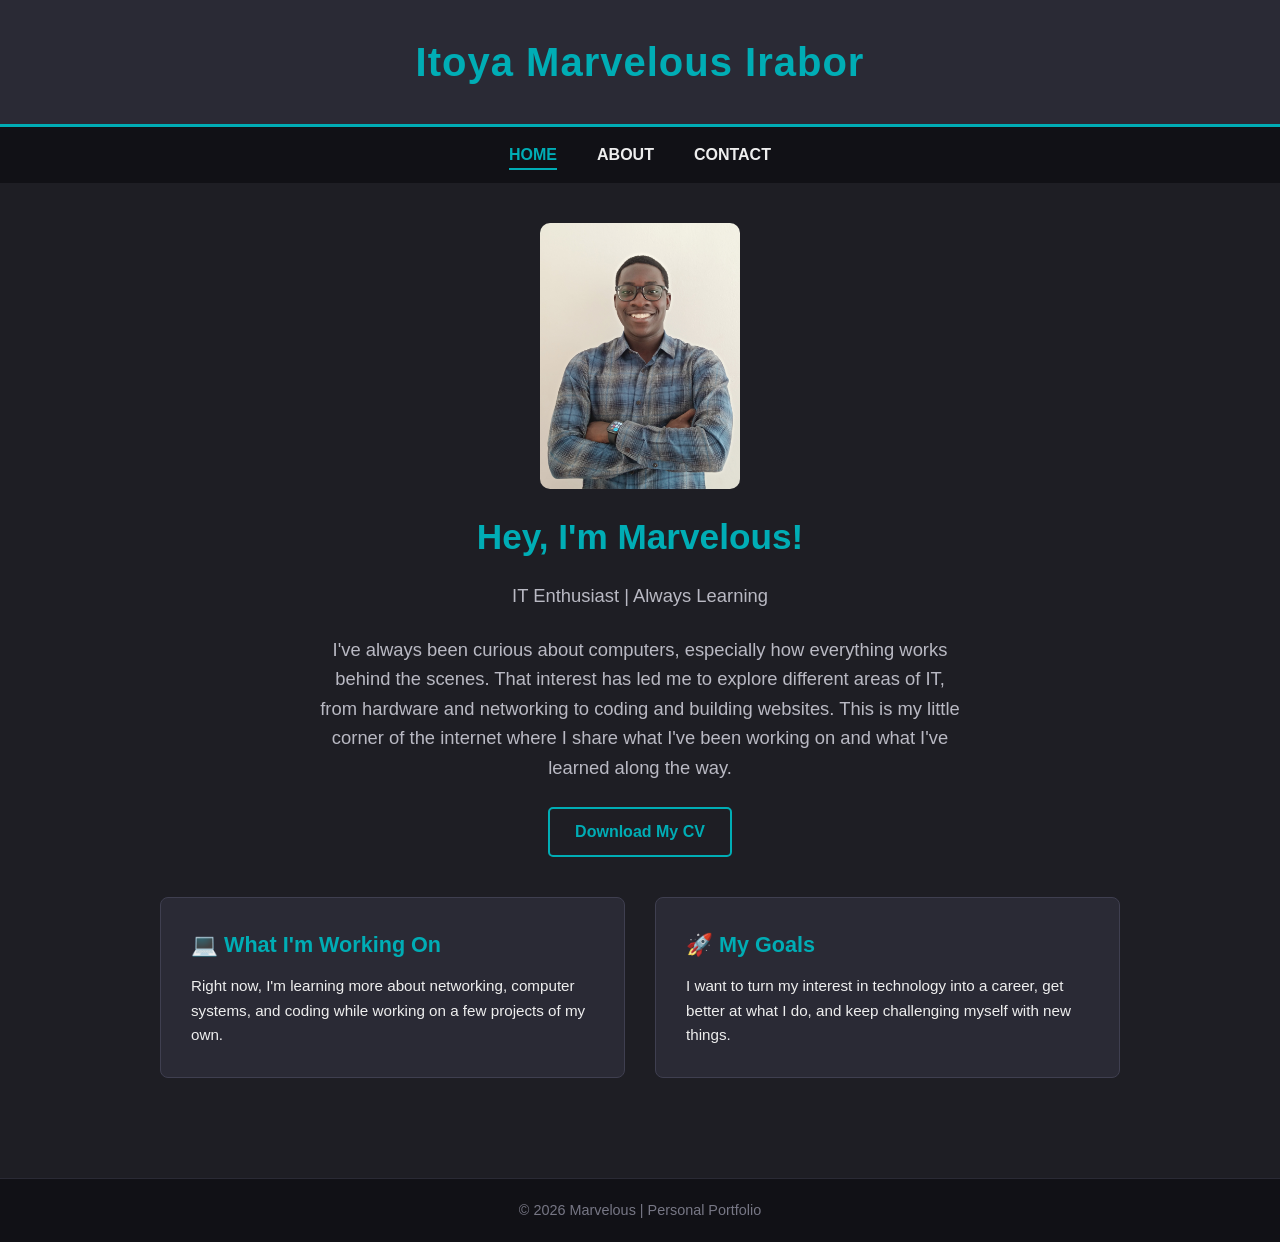
<file: index.html>
<!DOCTYPE html>
<html>
<head>
	<meta charset="utf-8">
	<meta name="viewport" content="width=device-width, initial-scale=1">
	<title>My Portfolio</title>
	<link rel="stylesheet" type="text/css" href="webstyle.css">
</head>
<body>
	<header id="main-header">
		<div class="container">
			<h1>Itoya Marvelous Irabor</h1>
		</div>
	</header>

	<nav id="navbar">
		<div class="container">
			<ul>
				<li><a href="index.html" class="active">Home</a></li>
				<li><a href="about.html">About</a></li>
				<li><a href="contact.html">Contact</a></li>
			</ul>
		</div>
	</nav>

        <!-- Profile Picture Section -->
        <section id="showcase">
            <div class="container">
                <img src="portpic.jpg" alt="My Profile Picture">
            </div>
        </section>

        <!-- Main Homepage Introduction & CV Section -->
        <section id="home-intro">
            <div class="container">
                <h2>Hey, I'm Marvelous!</h2>
                <p class="lead-text">IT Enthusiast | Always Learning</p>
                <p class="lead-text">I've always been curious about computers, especially how everything works behind the scenes. That interest has led me to explore different areas of IT, from hardware and networking to coding and building websites. This is my little corner of the internet where I share what I've been working on and what I've learned along the way.</p>

                <a href="Lebenslauf_ITOYA_Marvelous_port.pdf" download="Lebenslauf_ITOYA_Marvelous_port.pdf" class="cv-btn">
                    Download My CV
                </a>
            </div>
        </section>

        <!-- Highlights Cards Grid Section -->
        <section id="highlights">
            <div class="container">
                <div class="highlights-grid">
                    <div class="card">
                        <h3>💻 What I'm Working On</h3>
                        <p>Right now, I'm learning more about networking, computer systems, and coding while working on a few projects of my own.</p>
                    </div>
                    
                    <div class="card">
                        <h3>🚀 My Goals</h3>
                        <p>I want to turn my interest in technology into a career, get better at what I do, and keep challenging myself with new things.</p>
                    </div>
                </div>
            </div>
        </section>


        <!-- Website Footer Layout -->
        <footer id="main-footer">
            <div class="container">
                <p>&copy; 2026 Marvelous | Personal Portfolio</p>
            </div>
        </footer>

    </body>
</html>


</body>
</html>
</file>
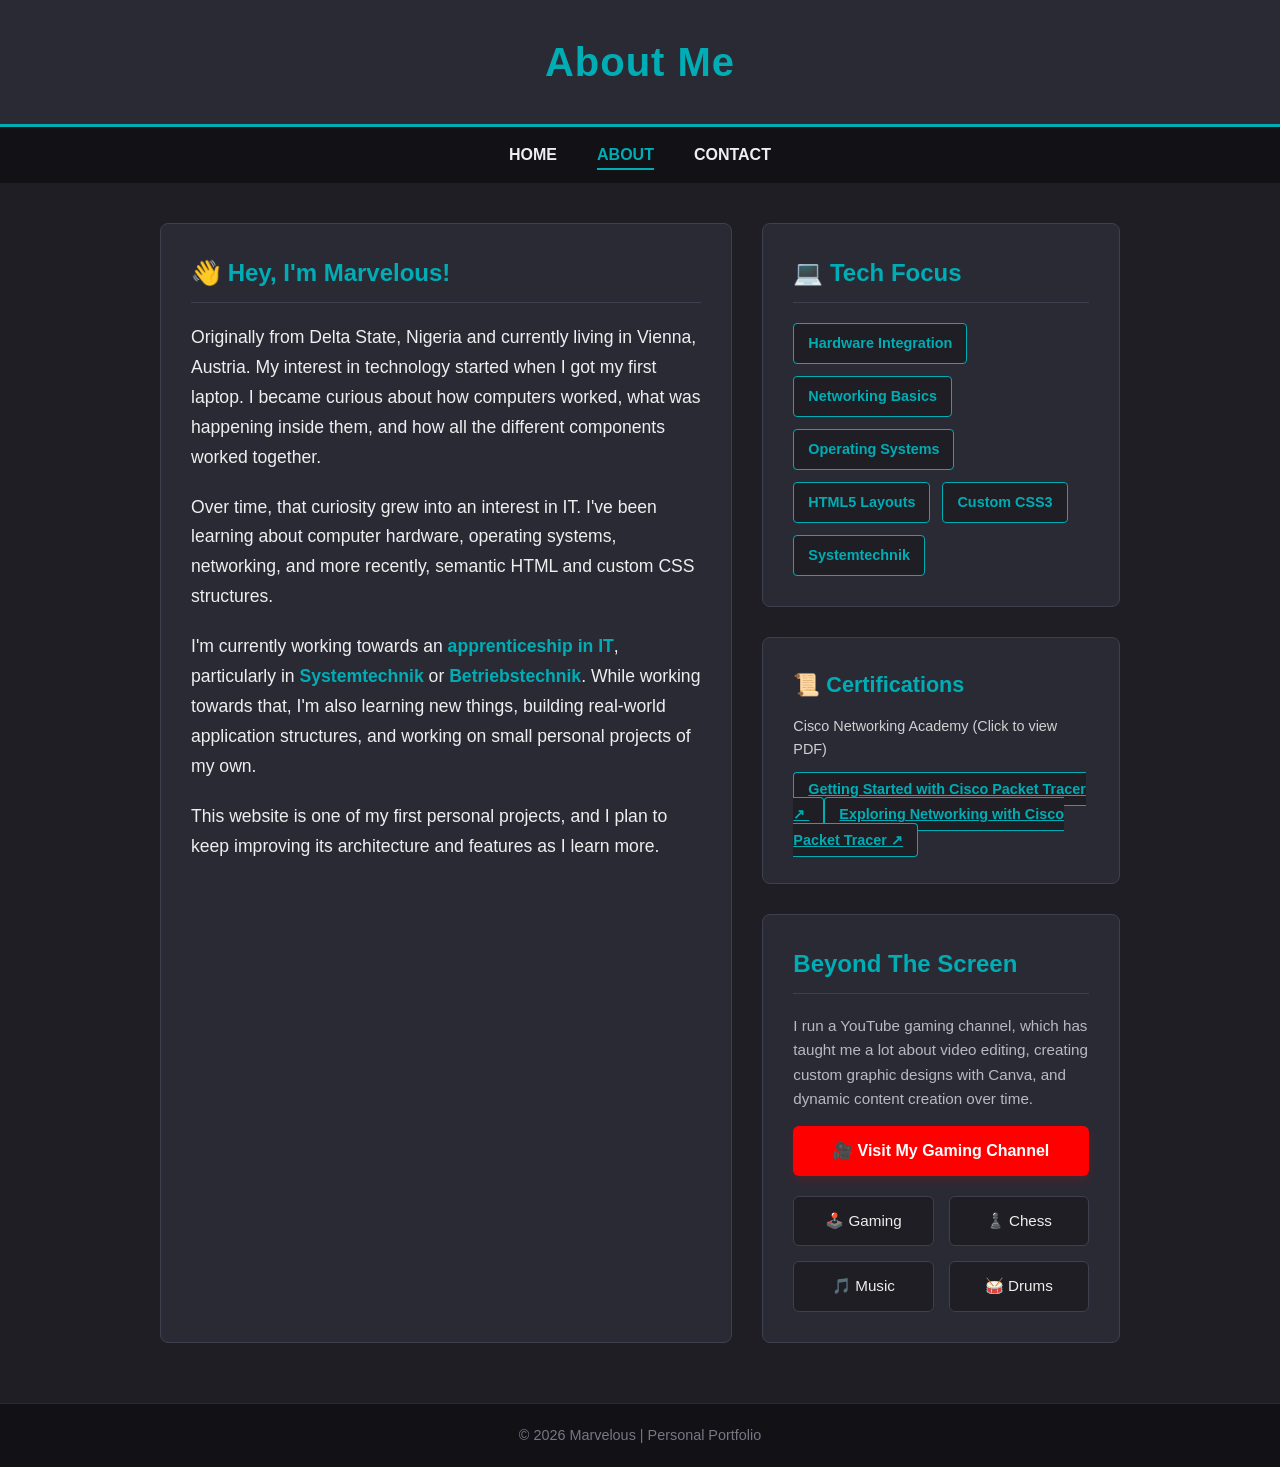
<file: about.html>
<!DOCTYPE html>
<html>
<head>
	<meta charset="utf-8">
	<meta name="viewport" content="width=device-width, initial-scale=1">
	<title>About Me </title>
	<link rel="stylesheet" type="text/css" href="webstyle.css">
</head>
<body>
	<header id="main-header">
		<div class="container">
			<h1>About Me</h1>
		</div>
	</header>

	<nav id="navbar">
		<div class="container">
			<ul>
				<li><a href="index.html">Home</a></li>
				<li><a href="about.html" class="active">About</a></li>
				<li><a href="contact.html">Contact</a></li>
			</ul>
		</div>
	</nav>

	<main class="container">   

    <div class="about-layout">
        
        <!-- Left Column: Your Story -->
        <div class="about-story">
            <div class="about-card">
                <h2>👋 Hey, I'm Marvelous!</h2>
                <p>Originally from Delta State, Nigeria and currently living in Vienna, Austria. My interest in technology started when I got my first laptop. I became curious about how computers worked, what was happening inside them, and how all the different components worked together.</p>
                <p>Over time, that curiosity grew into an interest in IT. I've been learning about computer hardware, operating systems, networking, and more recently, semantic HTML and custom CSS structures.</p>
                <p>I'm currently working towards an <strong>apprenticeship in IT</strong>, particularly in <strong>Systemtechnik</strong> or <strong>Betriebstechnik</strong>. While working towards that, I'm also learning new things, building real-world application structures, and working on small personal projects of my own.</p>
                <p>This website is one of my first personal projects, and I plan to keep improving its architecture and features as I learn more.</p>
            </div>
        </div>

        <!-- Right Column: Skills & YouTube / Hobbies Grid -->
        <div class="about-side-tracks">
            
            <!-- Tech Knowledge Box -->
            <div class="about-card">
                <h2>💻 Tech Focus</h2>
                <div class="badge-grid">
                    <span class="badge">Hardware Integration</span>
                    <span class="badge">Networking Basics</span>
                    <span class="badge">Operating Systems</span>
                    <span class="badge">HTML5 Layouts</span>
                    <span class="badge">Custom CSS3</span>
                    <span class="badge">Systemtechnik</span>
                </div>
            </div>

        <div class="card"> <!-- Use the exact same card class as Tech Focus -->
                 <h3>📜 Certifications</h3>
                    <p style="font-size: 0.90rem; margin-bottom: 15px; opacity: 0.85;">
        Cisco Networking Academy (Click to view PDF)
                     </p>
             <div>
                <a href="Getting_Started_with_Cisco_Packet_Tracer_certificate_itoyamarvelousirabor-yahoo-com_200a5bab-bd1b-46bc-82c7-aa2b0b7543f5.pdf" target="_blank" class="badge">
            Getting Started with Cisco Packet Tracer ↗
                </a>
                <a href="Exploring_Networking_with_Cisco_Packet_Tracer_certificate_itoyamarvelousirabor-yahoo-com_4d9f0aa2-2026-4a98-8be5-de3430cb7f04.pdf" target="_blank" class="badge">
            Exploring Networking with Cisco Packet Tracer ↗
            </a>
            </div>
        </div>


            <!-- Hobbies & YouTube Channel Link Box -->
            <div class="about-card">
                <h2> Beyond The Screen</h2>
                <p class="side-intro">I run a YouTube gaming channel, which has taught me a lot about video editing, creating custom graphic designs with Canva, and dynamic content creation over time.</p>
                
                <!-- 🚀 CLICKABLE YOUTUBE CHANNEL LINK -->
                <a href="https://youtube.com/@marvis_games?si=-w12t29tBRvJVyFM" target="_blank" class="yt-btn">
                    🎥 Visit My Gaming Channel
                </a>

                <div class="hobby-list">
                    <div class="hobby-item">🕹️ Gaming</div>
                    <div class="hobby-item">♟️ Chess</div>
                    <div class="hobby-item">🎵 Music</div>
                    <div class="hobby-item">🥁 Drums</div>
                </div>
            </div>

        </div>

    </div>
	</main>


	<footer id="main-footer">
	 <p>&copy; 2026 Marvelous | Personal Portfolio</p>
	</footer>
</file>
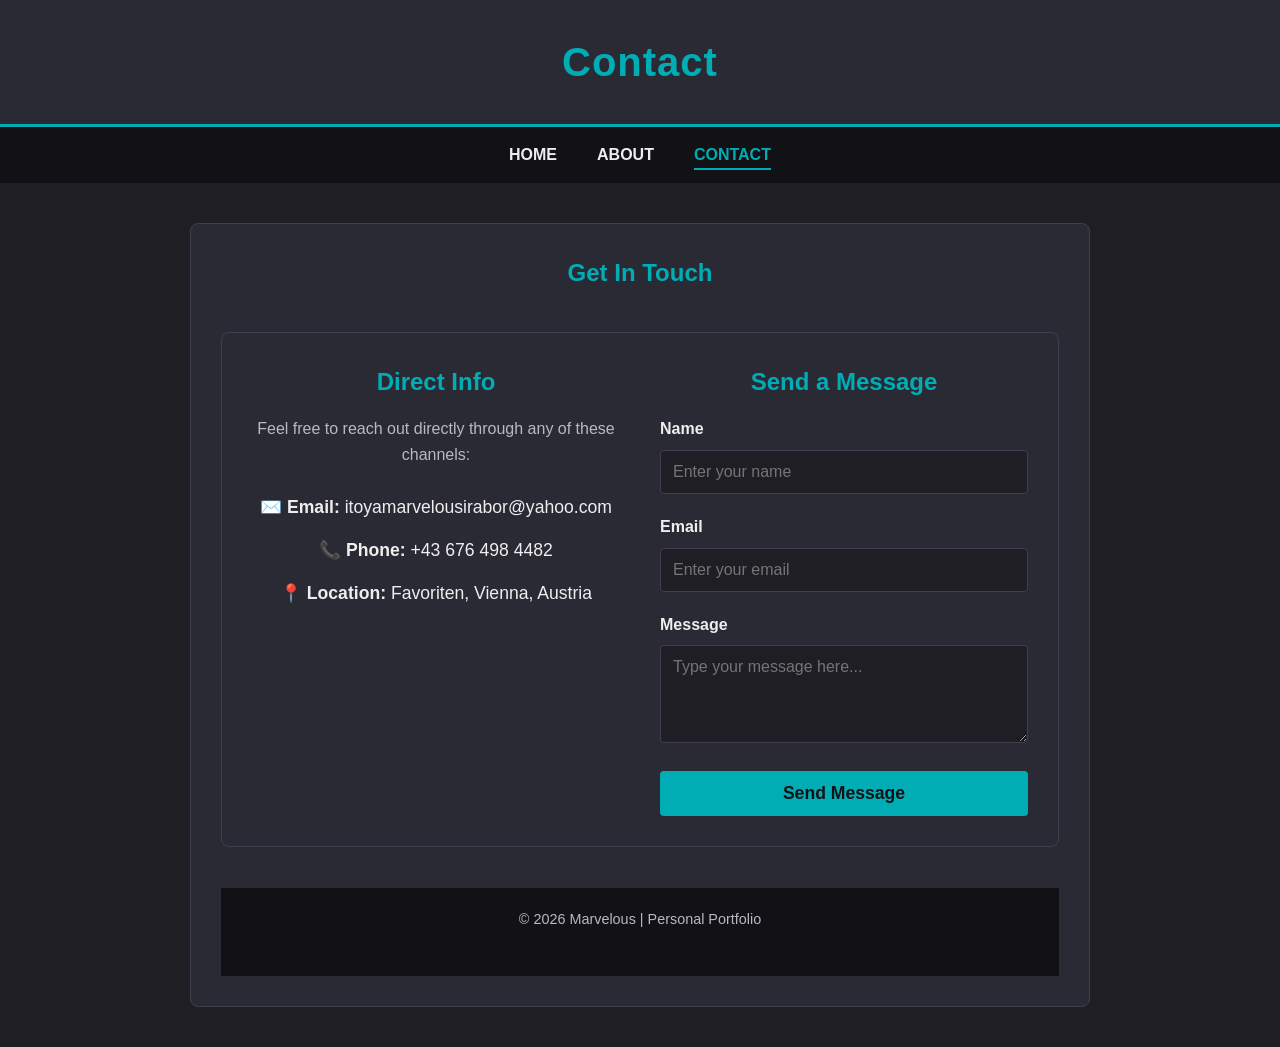
<file: contact.html>
<!DOCTYPE html>
<html>
<head>
	<meta charset="utf-8">
	<meta name="viewport" content="width=device-width, initial-scale=1">
	<title>Contact </title>
	<link rel="stylesheet" type="text/css" href="webstyle.css">
</head>
<body>
	<header id="main-header">
		<div class="container">
			<h1>Contact</h1>
		</div>
	</header>

	<nav id="navbar">
		<div class="container">
			<ul>
				<li><a href="index.html">Home</a></li>
				<li><a href="about.html">About</a></li>
				<li><a href="contact.html" class="active">Contact</a></li>
			</ul>
		</div>
	</nav>

	<div class="container">
    <section id="contact-section">
        <h1>Get In Touch</h1>
        
	<section id="contact-section">
    <div class="contact-grid">
        
        <div class="contact-info">
            <h2>Direct Info</h2>
            <p>Feel free to reach out directly through any of these channels:</p>
            
            <ul class="info-list">
                <li><strong>✉️ Email:</strong> <a href="mailto:itoyamarvelousirabor@yahoo.com">itoyamarvelousirabor@yahoo.com</a></li>
                <li><strong>📞 Phone:</strong> <a href="tel:+43 676 498 4482">+43 676 498 4482</a></li>
                <li><strong>📍 Location:</strong> Favoriten, Vienna, Austria</li>
            </ul>
        </div>
      
        <div class="contact-form-wrapper">
            <h2>Send a Message</h2>
            <form>
                <div class="form-group">
                    <label for="name">Name</label>
                    <input type="text" id="name" placeholder="Enter your name" required>
                </div>
                <div class="form-group">
                    <label for="email">Email</label>
                    <input type="email" id="email" placeholder="Enter your email" required>
                </div>
                <div class="form-group">
                    <label for="message">Message</label>
                    <textarea id="message" rows="4" placeholder="Type your message here..." required></textarea>
                </div>
                <button type="submit" class="btn">Send Message</button>
            </form>
        </div>

    </div>
	</section>

	<footer id="main-footer">
	 <p>&copy; 2026 Marvelous | Personal Portfolio</p>
	</footer>
</file>
<file: webstyle.css>
body {
    font-family: 'Segoe UI', Tahoma, Geneva, Verdana, sans-serif;
    line-height: 1.6;
    background-color: #1e1e24;
    color: #fff;
}
/* 1. Layout */
* {
    margin: 0;
    padding: 0;
    box-sizing: border-box;
}

body {
    font-family: 'Segoe UI', Tahoma, Geneva, Verdana, sans-serif;
    line-height: 1.6;
    background-color: #1e1e24;
    color: #fff;
    text-align: center;
}

.container {
    width: 90%;
    max-width: 1000px;
    margin: 0 auto;
    padding: 0 20px;
}

/* 2. Main Header & Top Navigation */
#main-header {
    background-color: #2a2a35;
    color: #00adb5;
    padding: 30px 0;
    border-bottom: 3px solid #00adb5;
}

#main-header h1 {
    font-size: 2.5rem;
    letter-spacing: 1px;
}

#navbar {
    background-color: #111116;
    padding: 15px 0;
}

#navbar ul {
    list-style: none;
    display: flex;
    justify-content: center;
    gap: 40px;
    margin: 0;
    padding: 0;
}

#navbar a {
    color: #eeeeee;
    text-decoration: none;
    font-weight: 600;
    text-transform: uppercase;
    transition: color 0.3s ease;
}

#navbar a:hover {
    color: #00adb5;
}
/* Styling for the current page link */
#navbar a.active {
    color: #00adb5; /* Matches my premium cyan theme color */
    border-bottom: 2px solid #00adb5; /* Adds a clean underline tracker */
    padding-bottom: 5px; /* Gives the underline a little breathing room */
}


/* 3. Image Section (Tightened & Centered) */
#showcase {
    padding: 40px 0 10px 0; /* Clean breathing room below the navbar */
}

#showcase img {
    width: 100%;
    max-width: 200px; /* Locks your picture size beautifully small */
    height: auto;
    border-radius: 10px;
    display: block;
    margin: 0 auto;
}

/* 4. Intro Text Styling */
#home-intro {
    padding: 10px 0 20px 0; /* Tight, perfect gap directly under the photo */
}

#home-intro h2 {
    color: #00adb5;
    font-size: 2.2rem;
    margin-bottom: 15px;
}

.lead-text {
    font-size: 1.15rem;
    color: #b9b9c3;
    max-width: 650px;
    margin: 0 auto 25px auto;
}

/* 5. Sleek Premium Download Button */
.cv-btn {
    display: inline-block;
    background-color: transparent;
    color: #00adb5;
    border: 2px solid #00adb5;
    padding: 10px 25px;
    font-size: 1rem;
    font-weight: 700;
    text-decoration: none;
    border-radius: 5px;
    transition: all 0.3s ease;
}

.cv-btn:hover {
    background-color: #00adb5;
    color: #111116;
    transform: translateY(-2px);
}

/* 6. Grid System For Cards */
#highlights {
    padding: 20px 0 60px 0;
}

.highlights-grid {
    display: flex;
    gap: 30px;
}

.card {
    flex: 1;
    background-color: #2a2a35;
    padding: 30px;
    border-radius: 8px;
    border: 1px solid #3f3f50;
    text-align: left; /* Keeps inside card text reading nicely left-to-right */
    transition: transform 0.3s ease, border-color 0.3s ease;
}

.card h3 {
    color: #00adb5;
    margin-bottom: 12px;
    font-size: 1.35rem;
}

.card p {
    color: #eeeeee;
    font-size: 0.95rem;
}

.card:hover {
    transform: translateY(-5px);
    border-color: #00adb5;
}

/* 7. Premium Footer Layout */
#main-footer {
    background-color: #111116;
    color: #777785;
    padding: 20px 0;
    font-size: 0.9rem;
    border-top: 1px solid #2a2a35;
    margin-top: 40px;
}

/* Activate ultra-smooth, native page cross-fades */
@view-transition {
  navigation: auto;
}

/* Add a global fallback fade-in animation for older browsers */
body {
    animation: fadeInPage 0.4s ease-in-out;
}

@keyframes fadeInPage {
    from {
        opacity: 0;
        transform: translateY(4px); /* Subtle lift effect */
    }
    to {
        opacity: 1;
        transform: translateY(0);
    }
}
#navbar a, .cv-btn, .btn, .yt-btn, .card, .badge {
    transition: all 0.25s ease-in-out !important;
}


/* Contact Section Layout */
#contact-section {
    max-width: 600px;
    margin: 40px auto;
    padding: 30px;
    background-color: #2a2a35;
    border-radius: 8px;
    border: 1px solid #3f3f50;
}

#contact-section h1 {
    color: #00adb5;
    margin-bottom: 10px;
}

#contact-section p {
    margin-bottom: 25px;
    color: #b9b9c3;
}

/* Form Grouping & Inputs */
.form-group {
    margin-bottom: 20px;
    text-align: left;
}

.form-group label {
    display: block;
    margin-bottom: 8px;
    font-weight: 600;
    color: #eeeeee;
}

.form-group input,
.form-group textarea {
    width: 100%;
    padding: 12px;
    background-color: #1e1e24;
    border: 1px solid #3f3f50;
    border-radius: 4px;
    color: #fff;
    font-family: inherit;
    font-size: 1rem;
    transition: border-color 0.3s ease;
}

/* Input Focus Glow */
.form-group input:focus,
.form-group textarea:focus {
    outline: none;
    border-color: #00adb5;
}

/* Clean Custom Submit Button */
.btn {
    display: inline-block;
    width: 100%;
    padding: 12px;
    background-color: #00adb5;
    color: #111116;
    border: none;
    border-radius: 4px;
    font-size: 1.1rem;
    font-weight: 700;
    cursor: pointer;
    transition: background-color 0.3s ease;
}

.btn:hover {
    background-color: #008c94;
}
#contact-section {
    max-width: 900px; /* Made it wider to fit both sides */
    margin: 40px auto;
    padding: 30px;
    background-color: #2a2a35;
    border-radius: 8px;
    border: 1px solid #3f3f50;
}

.contact-grid {
    display: flex;
    gap: 40px;
}

.contact-info, .contact-form-wrapper {
    flex: 1; /* Split evenly 50/50 */
}

.contact-info h2, .contact-form-wrapper h2 {
    color: #00adb5;
    margin-bottom: 15px;
}

.contact-info p {
    color: #b9b9c3;
    margin-bottom: 20px;
}

.info-list {
    list-style: none;
    padding: 0;
}

.info-list li {
    margin-bottom: 15px;
    font-size: 1.1rem;
    color: #eeeeee;
}
.info-list a {
    color: inherit;
    text-decoration: none;
}

.info-list a:hover {
    color: #00adb5; /* Glows cyan when hovered over! */
}


/* ==========================================================================
   About Page Layout Styling
   ========================================================================== */

.page-title {
    color: #00adb5;
    font-size: 2.5rem;
    margin: 40px 0 20px 0;
    text-align: center;
}

/* Two-column dashboard engine */
.about-layout {
    display: flex;
    gap: 30px;
    text-align: left;
    margin-bottom: 60px;
    padding-top: 40px;
}

.about-story {
    flex: 1.6; /* Gives the story text more horizontal weight */
}

.about-side-tracks {
    flex: 1; /* Keeps the badges and hobbies box clean and compact */
    display: flex;
    flex-direction: column;
    gap: 30px;
}

/* Reusable custom dashboard card blocks */
.about-card {
    background-color: #2a2a35;
    border: 1px solid #3f3f50;
    border-radius: 8px;
    padding: 30px;
    height: 100%;
}

.about-card h2 {
    color: #00adb5;
    font-size: 1.5rem;
    margin-bottom: 20px;
    border-bottom: 1px solid #3f3f50;
    padding-bottom: 10px;
}

.about-story p {
    color: #eeeeee;
    font-size: 1.1rem;
    margin-bottom: 20px;
    line-height: 1.7;
}

.about-story p:last-child {
    margin-bottom: 0;
}

.about-story strong {
    color: #00adb5;
}

/* Skill Tags Cloud Styling */
.badge-grid {
    display: flex;
    flex-wrap: wrap;
    gap: 12px;
}

.badge {
    background-color: #1e1e24;
    border: 1px solid #00adb5;
    color: #00adb5;
    padding: 8px 14px;
    font-size: 0.9rem;
    font-weight: 600;
    border-radius: 4px;
    transition: all 0.3s ease;
}

.badge:hover {
    background-color: #00adb5;
    color: #111116;
}

/* Hobbies Layout Setup */
.side-intro {
    color: #b9b9c3;
    font-size: 0.95rem;
    margin-bottom: 15px;
}

.hobby-list {
    display: grid;
    grid-template-columns: repeat(2, 1fr);
    gap: 15px;
}

.hobby-item {
    background-color: #1e1e24;
    border: 1px solid #3f3f50;
    padding: 12px;
    border-radius: 6px;
    color: #eeeeee;
    font-weight: 500;
    font-size: 0.95rem;
    text-align: center;
}
/* Custom YouTube Link Button */
.yt-btn {
    display: block;
    text-align: center;
    background-color: #ff0000; /* Distinct YouTube Red background */
    color: #ffffff;
    font-weight: 700;
    text-decoration: none;
    padding: 12px;
    border-radius: 6px;
    margin-bottom: 20px;
    transition: all 0.3s ease;
    box-shadow: 0 4px 10px rgba(255, 0, 0, 0.15);
}

.yt-btn:hover {
    background-color: #cc0000;
    transform: translateY(-2px);
    box-shadow: 0 6px 15px rgba(255, 0, 0, 0.3);
}

/* Fixes default anchor color styling in case it clashes */
.about-card a {
    text-decoration: none;
}

/* ==========================================================================
   Mobile-Responsive Rules (For Screens Under 768px)
   ========================================================================== */
@media (max-width: 768px) {
    /* 1. Un-split the layouts and stack them vertically */
    .about-layout, 
    .contact-grid, 
    .highlights-grid {
        flex-direction: column !important;
        gap: 20px !important;
    }

    /* 2. Force elements to take up full mobile width */
    .about-story, 
    .about-side-tracks, 
    .contact-info, 
    .contact-form-wrapper,
    .card {
        flex: 1 1 100% !important;
        width: 100% !important;
    }

    /* 3. Re-align the navigation items vertically or compactly if needed */
    #navbar ul {
        gap: 20px;
    }
    
    #main-header h1 {
        font-size: 1.8rem; /* Keeps your name text from clipping on tiny screens */
    }

    /* 4. Fix hobby list layout for 2-column mobile view */
    .hobby-list {
        grid-template-columns: repeat(2, 1fr);
    }
}
</file>
